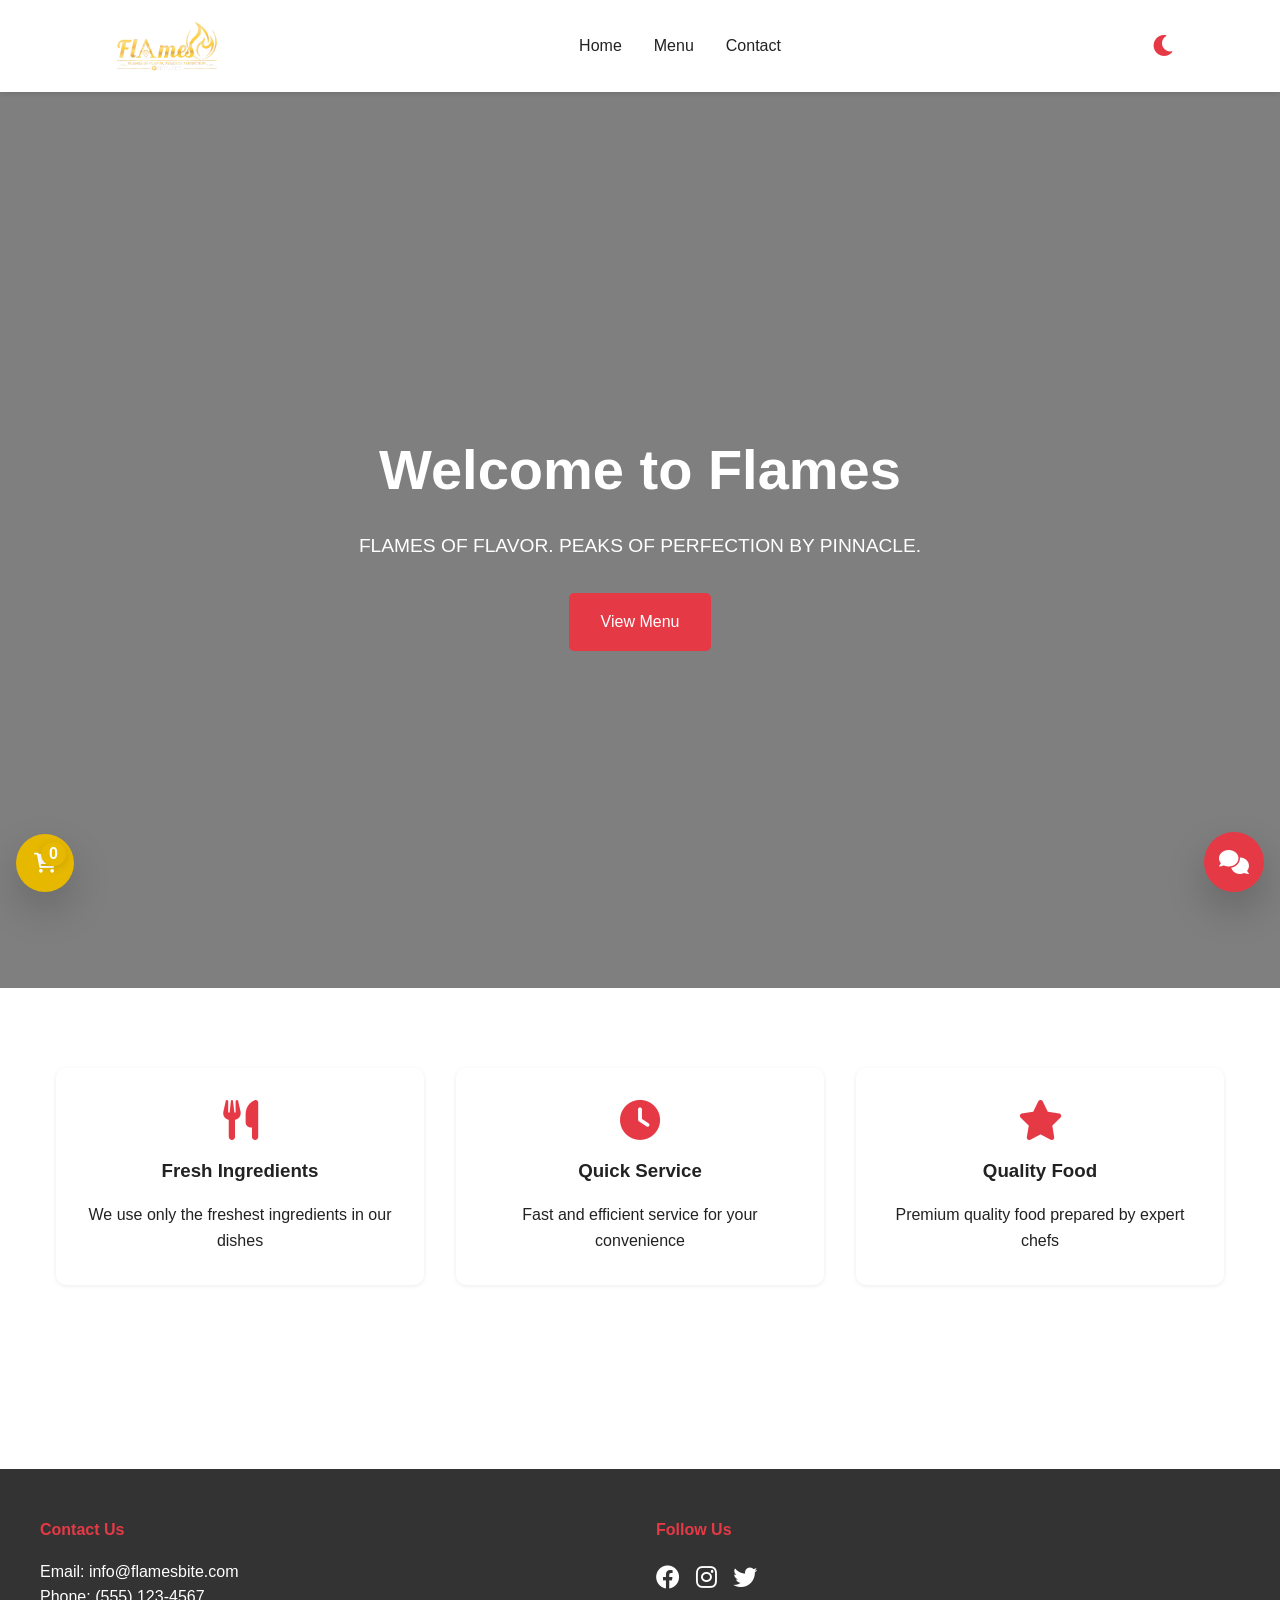
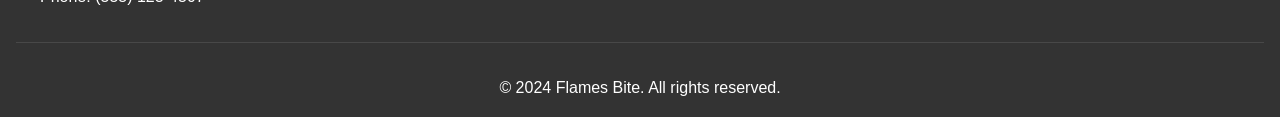
<file: index.html>
<!DOCTYPE html>
<html lang="en">
<head>
    <meta charset="UTF-8">
    <meta name="viewport" content="width=device-width, initial-scale=1.0">
    <title>Flames By Pinnacle</title>
    <link rel="stylesheet" href="css/styles.css">
    <link rel="stylesheet" href="https://cdnjs.cloudflare.com/ajax/libs/font-awesome/6.0.0/css/all.min.css">
</head>
<body>
    <header class="header">
        <nav class="nav">
            <div class="logo">
                <img src="Name_and_address_view_copy-removebg-preview.png" alt="Flames Logo" class="site-logo">
            </div>
            <ul class="nav-links">
                <li><a href="index.html">Home</a></li>
                <li><a href="menu.html">Menu</a></li>
                <li><a href="contact.html">Contact</a></li>
            </ul>
            <button id="theme-switcher" aria-label="Toggle theme"><i class="fas fa-moon"></i></button>
            <button class="mobile-menu-btn">
                <span></span>
                <span></span>
                <span></span>
            </button>
        </nav>
    </header>

    <main>
        <section class="hero">
            <div class="hero-content">
                <h1>Welcome to Flames</h1>
                <p>FLAMES OF FLAVOR. PEAKS OF PERFECTION BY PINNACLE.</p>
                <a href="menu.html" class="cta-button">View Menu</a>
            </div>
        </section>

        <section class="features">
            <div class="feature-card">
                <i class="fas fa-utensils"></i>
                <h3>Fresh Ingredients</h3>
                <p>We use only the freshest ingredients in our dishes</p>
            </div>
            <div class="feature-card">
                <i class="fas fa-clock"></i>
                <h3>Quick Service</h3>
                <p>Fast and efficient service for your convenience</p>
            </div>
            <div class="feature-card">
                <i class="fas fa-star"></i>
                <h3>Quality Food</h3>
                <p>Premium quality food prepared by expert chefs</p>
            </div>
        </section>
    </main>

    <footer class="footer">
        <div class="footer-content">
            <div class="footer-section">
                <h4>Contact Us</h4>
                <p>Email: info@flamesbite.com</p>
                <p>Phone: (555) 123-4567</p>
            </div>
            <div class="footer-section">
                <h4>Follow Us</h4>
                <div class="social-links">
                    <a href="#"><i class="fab fa-facebook"></i></a>
                    <a href="#"><i class="fab fa-instagram"></i></a>
                    <a href="#"><i class="fab fa-twitter"></i></a>
                </div>
            </div>
        </div>
        <div class="footer-bottom">
            <p>&copy; 2024 Flames Bite. All rights reserved.</p>
        </div>
    </footer>

    <!-- Cart Modal -->
    <div id="cart-modal" class="cart-modal">
        <div class="cart-modal-content">
            <span id="close-cart" class="close-cart">&times;</span>
            <h3>Your Cart</h3>
            <div id="cart-items"></div>
            <div class="cart-total">
                <strong>Total: </strong><span id="cart-total">Rs. 0</span>
            </div>
        </div>
    </div>
    <!-- Floating Cart Button (FAB) -->
    <button id="fab-cart-btn" aria-label="View cart" class="fab-cart-btn">
        <i class="fas fa-shopping-cart"></i>
        <span id="fab-cart-count">0</span>
    </button>

    <script src="js/main.js"></script>

    <!-- Chatbot widget -->
    <div id="chatbot-widget" class="chatbot-widget" aria-live="polite">
        <div class="chatbot-header">
            <div>
                <span class="chatbot-title">Flames Help</span>
                <span class="chatbot-subtitle">Ask about menu, orders, hours</span>
            </div>
            <button id="chatbot-close" aria-label="Close chat"><i class="fas fa-times"></i></button>
        </div>
        <div id="chatbot-messages" class="chatbot-messages"></div>
        <div id="chatbot-quick-replies" class="chatbot-quick-replies"></div>
        <form id="chatbot-form" class="chatbot-form" aria-label="Chat with support">
            <input id="chatbot-input" type="text" placeholder="Type your question..." autocomplete="off">
            <button type="submit" aria-label="Send message"><i class="fas fa-paper-plane"></i></button>
        </form>
    </div>
    <button id="chatbot-toggle" class="chatbot-toggle" aria-label="Open chat"><i class="fas fa-comments"></i></button>
</body>
</html>
</file>
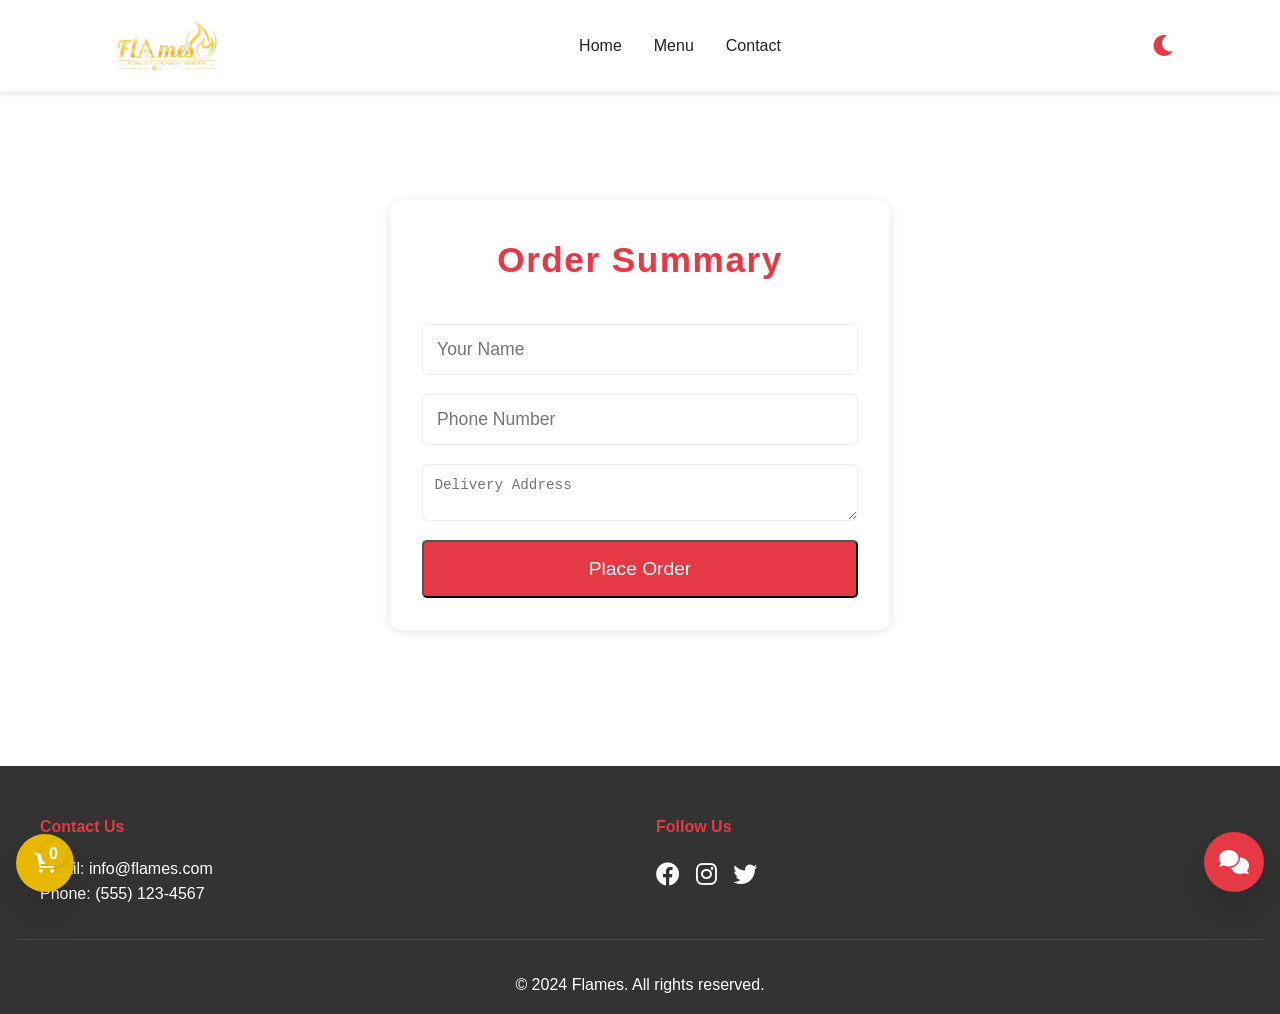
<file: checkout.html>
<!DOCTYPE html>
<html lang="en">
<head>
    <meta charset="UTF-8">
    <meta name="viewport" content="width=device-width, initial-scale=1.0">
    <title>Checkout - Flames</title>
    <link rel="stylesheet" href="css/styles.css">
    <link rel="stylesheet" href="https://cdnjs.cloudflare.com/ajax/libs/font-awesome/6.0.0/css/all.min.css">
    <script>
      (function() {
        var theme = localStorage.getItem('theme');
        if (theme === 'dark') {
          document.documentElement.classList.add('dark');
        }
      })();
    </script>
</head>
<body>
    <header class="header">
        <nav class="nav">
            <div class="logo">
                <img src="Name_and_address_view_copy-removebg-preview.png" alt="Flames Logo" class="site-logo">
            </div>
            <ul class="nav-links">
                <li><a href="index.html">Home</a></li>
                <li><a href="menu.html">Menu</a></li>
                <li><a href="contact.html">Contact</a></li>
            </ul>
            <button id="theme-switcher" aria-label="Toggle theme"><i class="fas fa-moon"></i></button>
        </nav>
    </header>
    <main>
        <section class="checkout-section" style="max-width: 500px; margin: 7rem auto 2rem auto; background: var(--color-card); border-radius: 12px; box-shadow: 0 2px 12px var(--color-feature-shadow); padding: 2rem;">
            <h2 class="big-heading" style="font-size:2.2rem;">Order Summary</h2>
            <div id="checkout-cart-summary"></div>
            <form id="checkout-form" style="margin-top:2rem;display:flex;flex-direction:column;gap:1.2em;">
                <input type="text" id="checkout-name" placeholder="Your Name" required style="padding:0.8em;font-size:1.1em;border-radius:6px;border:1px solid var(--color-border);">
                <input type="tel" id="checkout-phone" placeholder="Phone Number" required style="padding:0.8em;font-size:1.1em;border-radius:6px;border:1px solid var(--color-border);">
                <textarea id="checkout-address" placeholder="Delivery Address" required style="padding:0.8em;font-size:1.1em;border-radius:6px;border:1px solid var(--color-border);"></textarea>
                <button type="submit" class="cta-button" style="font-size:1.2em;">Place Order</button>
            </form>
            <div id="checkout-thankyou" style="display:none;margin-top:2em;text-align:center;font-size:1.3em;color:var(--color-primary);font-weight:bold;">
                Thank you for your order! We will contact you soon.<br>
                
                <a href="index.html" class="cta-button" style="margin-top:1.5em;display:inline-block;font-size:1em;">Back to Home Page</a>
            </div>
        </section>
    </main>
    <footer class="footer">
        <div class="footer-content">
            <div class="footer-section">
                <h4>Contact Us</h4>
                <p>Email: info@flames.com</p>
                <p>Phone: (555) 123-4567</p>
            </div>
            <div class="footer-section">
                <h4>Follow Us</h4>
                <div class="social-links">
                    <a href="#"><i class="fab fa-facebook"></i></a>
                    <a href="#"><i class="fab fa-instagram"></i></a>
                    <a href="#"><i class="fab fa-twitter"></i></a>
                </div>
            </div>
        </div>
        <div class="footer-bottom">
            <p>&copy; 2024 Flames. All rights reserved.</p>
        </div>
    </footer>
    <!-- Cart Modal -->
    <div id="cart-modal" class="cart-modal">
        <div class="cart-modal-content">
            <span id="close-cart" class="close-cart">&times;</span>
            <h3>Your Cart</h3>
            <div id="cart-items"></div>
            <div class="cart-total">
                <strong>Total: </strong><span id="cart-total">Rs. 0</span>
            </div>
        </div>
    </div>
    <!-- Floating Cart Button (FAB) -->
    <button id="fab-cart-btn" aria-label="View cart" class="fab-cart-btn">
        <i class="fas fa-shopping-cart"></i>
        <span id="fab-cart-count">0</span>
    </button>
    <script src="js/main.js"></script>
    <script src="js/checkout.js"></script>

    <!-- Chatbot widget -->
    <div id="chatbot-widget" class="chatbot-widget" aria-live="polite">
        <div class="chatbot-header">
            <div>
                <span class="chatbot-title">Flames Help</span>
                <span class="chatbot-subtitle">Ask about menu, orders, hours</span>
            </div>
            <button id="chatbot-close" aria-label="Close chat"><i class="fas fa-times"></i></button>
        </div>
        <div id="chatbot-messages" class="chatbot-messages"></div>
        <div id="chatbot-quick-replies" class="chatbot-quick-replies"></div>
        <form id="chatbot-form" class="chatbot-form" aria-label="Chat with support">
            <input id="chatbot-input" type="text" placeholder="Type your question..." autocomplete="off">
            <button type="submit" aria-label="Send message"><i class="fas fa-paper-plane"></i></button>
        </form>
    </div>
    <button id="chatbot-toggle" class="chatbot-toggle" aria-label="Open chat"><i class="fas fa-comments"></i></button>
</body>
</html>
</file>
<file: css/styles.css>
/* Reset and base styles */
* {
    margin: 0;
    padding: 0;
    box-sizing: border-box;
}

/* Theme variables */
:root {
    --color-bg: #fff;
    --color-text: #222;
    --color-primary: #e63946;
    --color-secondary: #e6b800;
    --color-card: #fff;
    --color-footer-bg: #333;
    --color-footer-text: #fff;
    --color-feature-bg: #fff;
    --color-feature-shadow: rgba(0,0,0,0.1);
    --color-note-bg: #fffbe7;
    --color-note-text: #b85c00;
    --color-border: #eee;
}

body {
    background: var(--color-bg);
    color: var(--color-text);
    font-family: 'Arial', sans-serif;
    line-height: 1.6;
    min-height: 100vh;
}

main {
    padding-top: 5.5rem;
    padding-bottom: 6.5rem;
}

.site-logo {
    max-height: 60px;
    width: auto;
    display: block;
    background: transparent;
    border: none;
    box-shadow: none;
    padding: 0;
}

/* Header and Navigation */
.header {
    background-color: var(--color-bg);
    box-shadow: 0 2px 5px var(--color-feature-shadow);
    position: fixed;
    width: 100%;
    top: 0;
    z-index: 1000;
}

.nav {
    display: flex;
    justify-content: space-between;
    align-items: center;
    padding: 1rem 5%;
    max-width: 1200px;
    margin: 0 auto;
}

.logo {
    display: flex;
    align-items: center;
}

.logo a {
    font-size: 1.5rem;
    font-weight: bold;
    color: #e63946;
    text-decoration: none;
}

.nav-links {
    display: flex;
    list-style: none;
    gap: 2rem;
}

.nav-links a {
    text-decoration: none;
    color: var(--color-text);
    font-weight: 500;
    transition: color 0.3s ease;
}

.nav-links a:hover {
    color: var(--color-primary);
}

.mobile-menu-btn {
    display: none;
    flex-direction: column;
    gap: 6px;
    background: none;
    border: none;
    cursor: pointer;
    padding: 5px;
}

.mobile-menu-btn span {
    display: block;
    width: 25px;
    height: 2px;
    background-color: #333;
    transition: all 0.3s ease;
}

#theme-switcher {
    background: none;
    border: none;
    cursor: pointer;
    font-size: 1.5rem;
    color: var(--color-primary);
    margin-left: 1.5rem;
    transition: color 0.3s;
}
#theme-switcher:hover {
    color: var(--color-secondary);
}

/* Hero Section */
.hero {
    height: 100vh;
    background: linear-gradient(rgba(0,0,0,0.5), rgba(0,0,0,0.5)), url('https://images.pexels.com/photos/958545/pexels-photo-958545.jpeg?auto=compress&cs=tinysrgb&w=1260&h=750&dpr=1');
    background-size: cover;
    background-position: center;
    display: flex;
    align-items: center;
    justify-content: center;
    text-align: center;
    color: #fff;
    padding: 0 1rem;
}

.hero-content {
    max-width: 800px;
}

.hero h1 {
    font-size: 3.5rem;
    margin-bottom: 1rem;
}

.hero p {
    font-size: 1.2rem;
    margin-bottom: 2rem;
}

.cta-button {
    display: inline-block;
    padding: 1rem 2rem;
    background-color: var(--color-primary);
    color: #fff;
    text-decoration: none;
    border-radius: 5px;
    transition: background-color 0.3s ease;
}

.cta-button:hover {
    background-color: #c1121f;
}

/* Features Section */
.features {
    padding: 5rem 1rem;
    display: grid;
    grid-template-columns: repeat(auto-fit, minmax(250px, 1fr));
    gap: 2rem;
    max-width: 1200px;
    margin: 0 auto;
}

.feature-card {
    text-align: center;
    padding: 2rem;
    background-color: var(--color-feature-bg);
    border-radius: 10px;
    box-shadow: 0 1px 4px rgba(0,0,0,0.08);
    transition: box-shadow 0.2s, transform 0.2s;
}

.feature-card:hover {
    box-shadow: 0 4px 12px rgba(0,0,0,0.12);
    transform: translateY(-4px);
}

.feature-card i {
    font-size: 2.5rem;
    color: var(--color-primary);
    margin-bottom: 1rem;
}

.feature-card h3 {
    margin-bottom: 1rem;
    color: var(--color-text);
}

/* Footer */
.footer {
    background-color: var(--color-footer-bg);
    color: var(--color-footer-text);
    padding: 3rem 1rem 1rem;
}

.footer-content {
    max-width: 1200px;
    margin: 0 auto;
    display: grid;
    grid-template-columns: repeat(auto-fit, minmax(200px, 1fr));
    gap: 2rem;
    margin-bottom: 2rem;
}

.footer-section h4 {
    margin-bottom: 1rem;
    color: var(--color-primary);
}

.social-links {
    display: flex;
    gap: 1rem;
}

.social-links a {
    color: #fff;
    font-size: 1.5rem;
    transition: color 0.3s ease;
}

.social-links a:hover {
    color: var(--color-primary);
}

.footer-bottom {
    text-align: center;
    padding-top: 2rem;
    border-top: 1px solid rgba(255,255,255,0.1);
}

/* Responsive Design */
@media (max-width: 768px) {
    .nav-links {
        display: none;
    }

    .mobile-menu-btn {
        display: flex;
    }

    .hero h1 {
        font-size: 2.5rem;
    }

    .features {
        grid-template-columns: 1fr;
    }
}

#chatbot-widget {
    position: fixed;
    bottom: calc(env(safe-area-inset-bottom, 1rem) + 110px);
    right: 1rem;
    left: auto;
    width: min(calc(100vw - 2rem), 340px);
    background: #fff;
    border-radius: 18px;
    box-shadow: 0 24px 60px rgba(0,0,0,0.18);
    overflow: hidden;
    display: none;
    flex-direction: column;
    z-index: 4000;
    border: 1px solid rgba(0,0,0,0.12);
}

.chatbot-header {
    display: flex;
    align-items: center;
    justify-content: space-between;
    padding: 1rem;
    background: #e6b800;
    color: #111;
}

.chatbot-title {
    font-weight: 700;
    display: block;
}

.chatbot-subtitle {
    display: block;
    font-size: 0.95rem;
    opacity: 0.85;
    margin-top: 0.25rem;
    color: #111;
}

.chatbot-header button {
    background: transparent;
    border: none;
    color: #111;
    font-size: 1rem;
    cursor: pointer;
}

.chatbot-messages {
    max-height: 360px;
    overflow-y: auto;
    padding: 1rem;
    background: #f4f0e7;
    display: flex;
    flex-direction: column;
    gap: 0.75rem;
}

.chatbot-message {
    display: flex;
    gap: 0.75rem;
    align-items: flex-start;
}

.chatbot-message.user {
    justify-content: flex-end;
}

.chatbot-bubble {
    max-width: 85%;
    padding: 0.95rem 1rem;
    border-radius: 18px;
    line-height: 1.5;
    color: #111;
    box-shadow: 0 8px 16px rgba(0,0,0,0.06);
}

.chatbot-message.user .chatbot-bubble {
    background: #e6b800;
    color: #111;
    border-bottom-right-radius: 4px;
}

.chatbot-message.bot .chatbot-bubble {
    background: #ffffff;
    border: 1px solid rgba(0,0,0,0.08);
    border-bottom-left-radius: 4px;
}

.chatbot-quick-replies {
    padding: 0 1rem 1rem;
    display: flex;
    flex-wrap: wrap;
    gap: 0.5rem;
}

.chatbot-quick-reply {
    background: #f8f3e7;
    border: 1px solid rgba(0,0,0,0.12);
    color: #111;
    padding: 0.55rem 0.9rem;
    border-radius: 999px;
    cursor: pointer;
    transition: transform 0.15s ease, background 0.15s ease, color 0.15s ease;
}

.chatbot-quick-reply:hover {
    background: #e6b800;
    color: #111;
    transform: translateY(-1px);
}

.chatbot-form {
    display: flex;
    gap: 0.5rem;
    padding: 0 1rem 1rem;
}

.chatbot-form input {
    flex: 1;
    padding: 0.95rem 1rem;
    border-radius: 999px;
    border: 1px solid rgba(0,0,0,0.15);
    outline: none;
    font-size: 1rem;
    background: #fff;
    color: #111;
}

.chatbot-form input::placeholder {
    color: rgba(0,0,0,0.45);
}

.chatbot-form button {
    width: 48px;
    border: none;
    border-radius: 50%;
    background: #e6b800;
    color: #111;
    cursor: pointer;
    font-size: 1.1rem;
    display: flex;
    align-items: center;
    justify-content: center;
}

#fab-cart-btn {
    position: fixed;
    bottom: calc(env(safe-area-inset-bottom, 1rem) + 0.5rem);
    left: 1rem;
    width: 58px;
    height: 58px;
    border-radius: 50%;
    border: none;
    background: var(--color-secondary);
    color: #fff;
    font-size: 1.25rem;
    cursor: pointer;
    z-index: 4000;
    box-shadow: 0 18px 40px rgba(0,0,0,0.18);
    display: flex;
    align-items: center;
    justify-content: center;
}

#fab-cart-btn .fab-badge {
    position: absolute;
    top: -6px;
    right: -6px;
    width: 22px;
    height: 22px;
    border-radius: 50%;
    background: #e63946;
    color: #fff;
    display: flex;
    align-items: center;
    justify-content: center;
    font-size: 0.75rem;
    font-weight: 700;
}

.chatbot-toggle {
    position: fixed;
    bottom: calc(env(safe-area-inset-bottom, 1rem) + 0.5rem);
    right: 1rem;
    left: auto;
    width: 60px;
    height: 60px;
    border-radius: 50%;
    border: none;
    background: var(--color-primary);
    color: #fff;
    font-size: 1.5rem;
    cursor: pointer;
    z-index: 4001;
    box-shadow: 0 18px 40px rgba(0,0,0,0.2);
    display: flex;
    align-items: center;
    justify-content: center;
    transition: transform 0.2s ease;
}

.chatbot-toggle:hover {
    transform: scale(1.05);
}

.chatbot-widget.open {
    display: flex;
    animation: fadeIn 0.22s ease-out;
}

@media (max-width: 680px) {
    #chatbot-widget {
        width: min(calc(100vw - 1.5rem), 340px);
        left: auto;
        right: 0.75rem;
        bottom: calc(env(safe-area-inset-bottom, 1rem) + 110px);
        max-height: calc(100vh - 140px);
    }
    .chatbot-messages {
        max-height: calc(100vh - 280px);
    }
    .chatbot-toggle {
        left: auto;
        right: 0.75rem;
        width: 52px;
        height: 52px;
        bottom: calc(env(safe-area-inset-bottom, 1rem) + 0.5rem);
    }
    #fab-cart-btn {
        left: 0.75rem;
        width: 52px;
        height: 52px;
        bottom: calc(env(safe-area-inset-bottom, 1rem) + 0.5rem);
    }
    .hero {
        min-height: 80vh;
        padding-top: 4rem;
        padding-bottom: 2rem;
    }
    .hero h1 {
        font-size: clamp(2.2rem, 8vw, 2.8rem);
    }
    .hero p {
        font-size: clamp(1rem, 4vw, 1.1rem);
    }
    .cta-button,
    .add-to-cart-btn,
    #place-order-btn {
        width: 100%;
        padding-left: 1rem;
        padding-right: 1rem;
    }
    .menu-grid {
        grid-template-columns: 1fr;
    }
    .menu-item img {
        height: 180px;
    }
    .nav {
        padding: 0.75rem 1rem;
    }
    .nav-links {
        width: 100vw;
    }
    .footer {
        padding: 2rem 1rem 1rem;
    }
    main {
        padding-bottom: 7.5rem;
    }
}

@media (max-width: 900px) {
    .hero h1 {
        font-size: clamp(2.5rem, 6vw, 3rem);
    }
    .hero p {
        font-size: clamp(1rem, 2.5vw, 1.15rem);
    }
    .features {
        grid-template-columns: 1fr 1fr;
    }
    .menu-section {
        padding-top: 6rem;
    }
    .menu-filter-bar {
        gap: 0.75rem;
    }
}

@media (max-width: 500px) {
    #fab-cart-btn {
        bottom: 1rem;
        left: 0.75rem;
    }
    .chatbot-toggle {
        right: 0.75rem;
        bottom: 1rem;
    }
    .nav-links a {
        font-size: 1rem;
    }
    .feature-card {
        padding: 1.5rem;
    }
    .footer-content {
        gap: 1.5rem;
    }
    .menu-filter-btn {
        padding: 0.55em 1rem;
        font-size: 0.95rem;
    }
}

@keyframes fadeIn {
    from { opacity: 0; transform: translateY(10px); }
    to { opacity: 1; transform: translateY(0); }
}

/* Menu Page Styles */
.menu-section {
    padding: 5rem 1rem 1rem 1rem;
    max-width: 1200px;
    margin: 0 auto;
    margin-top: 5.5rem;
}

.menu-grid {
    display: grid;
    grid-template-columns: repeat(auto-fit, minmax(280px, 1fr));
    gap: 2rem;
    margin-top: 2rem;
}

.menu-item {
    background: var(--color-card);
    color: var(--color-text);
    border-radius: 10px;
    overflow: hidden;
    box-shadow: 0 1px 4px var(--color-feature-shadow);
    border: 1px solid var(--color-border);
    transition: box-shadow 0.2s, transform 0.2s;
}

.menu-item img {
    width: 100%;
    height: 200px;
    object-fit: cover;
}

.menu-item-content {
    background: var(--color-card);
    color: var(--color-text);
    border-radius: 0 0 10px 10px;
    padding: 1.5rem;
    box-shadow: none;
}

.menu-item h3 {
    margin-bottom: 0.5rem;
    color: var(--color-text);
}

.menu-item p {
    color: var(--color-text);
    margin-bottom: 1rem;
}

.menu-item h4, .menu-item .price {
    color: var(--color-text);
}

.menu-item .price {
    font-weight: bold;
    color: var(--color-primary);
}

.price {
    display: block;
    font-weight: bold;
    color: var(--color-primary);
    margin-bottom: 1rem;
}

.add-to-cart-btn {
    width: 100%;
    padding: 0.8rem;
    background-color: var(--color-primary);
    color: #fff;
    border: none;
    border-radius: 5px;
    cursor: pointer;
    transition: background-color 0.3s ease;
}

.add-to-cart-btn:hover {
    background-color: #c1121f;
}

.cart-nav {
    position: relative;
    margin-left: 1.5rem;
}

#cart-btn {
    background: none;
    border: none;
    cursor: pointer;
    position: relative;
    font-size: 1.5rem;
    color: var(--color-primary);
    display: flex;
    align-items: center;
}

#cart-count {
    background: var(--color-primary);
    color: #fff;
    border-radius: 50%;
    padding: 0.2em 0.6em;
    font-size: 0.9rem;
    position: absolute;
    top: -8px;
    right: -12px;
    font-weight: bold;
}

.cart-modal {
    display: none;
    position: fixed;
    z-index: 2000;
    left: 0;
    top: 0;
    width: 100vw;
    height: 100vh;
    background: rgba(0,0,0,0.4);
    justify-content: center;
    align-items: center;
}

.cart-modal-content {
    background: var(--color-card);
    color: var(--color-text);
    border: 1px solid var(--color-border);
    padding: 2rem 1.5rem 1.5rem 1.5rem;
    border-radius: 10px;
    max-width: 400px;
    width: 90vw;
    box-shadow: 0 4px 24px var(--color-feature-shadow);
    position: relative;
    margin: 2rem auto;
}

.close-cart {
    position: absolute;
    top: 1rem;
    right: 1.2rem;
    font-size: 1.5rem;
    color: var(--color-primary);
    cursor: pointer;
    font-weight: bold;
}

.cart-item {
    display: flex;
    justify-content: space-between;
    align-items: center;
    padding: 0.5rem 0;
    border-bottom: 1px solid #eee;
    font-size: 1rem;
}

.cart-item:last-child {
    border-bottom: none;
}

.cart-total {
    margin-top: 1.5rem;
    font-size: 1.2rem;
    text-align: right;
    color: var(--color-primary);
    font-weight: bold;
}

@media (max-width: 500px) {
    .nav { flex-direction: row; justify-content: space-between; align-items: center; padding: 0.5rem 0.5rem; }
    .nav-links { position: fixed; bottom: 0; left: 0; right: 0; top: auto; background: var(--color-bg); box-shadow: 0 -2px 10px var(--color-feature-shadow); flex-direction: row; justify-content: space-around; align-items: center; gap: 0; padding: 0.7rem 0; z-index: 100; }
    .nav-links.open { display: flex; }
    .nav-links a { font-size: 1.1em; padding: 0.5em 0.7em; }
    .cart-nav, #theme-switcher { margin-left: 0.5em; }
    .cart-modal-content { max-width: 98vw; }
    .menu-category-title { font-size: 1em; }
    .menu-item-content { padding: 0.5rem; }
    .cta-button { font-size: 1em; padding: 0.7em 1.2em; }
}

/* Dark theme */
.dark {
    --color-bg: #181818;
    --color-text: #f5f5f5;
    --color-primary: #e6b800;
    --color-secondary: #e63946;
    --color-card: #232323;
    --color-footer-bg: #111;
    --color-footer-text: #fff;
    --color-feature-bg: #232323;
    --color-feature-shadow: rgba(0,0,0,0.5);
    --color-note-bg: #232323;
    --color-note-text: #ffe082;
    --color-border: #333;
}

.dark .footer-section h4,
.dark .feature-card i {
    color: var(--color-primary);
}

.dark .feature-card h3 {
    color: var(--color-text);
}

.dark .nav-links a {
    color: var(--color-text);
}

.dark .nav-links a:hover {
    color: var(--color-primary);
}

.dark #theme-switcher {
    color: var(--color-primary);
}

.dark .cart-modal-content {
    background: var(--color-card);
    color: var(--color-text);
}

/* Animations */
.fade-in { animation: fadeIn 0.8s ease; }
.slide-up { animation: slideUp 0.7s cubic-bezier(.23,1.01,.32,1); }
.scale-in { animation: scaleIn 0.5s cubic-bezier(.23,1.01,.32,1); }
@keyframes slideUp { from { opacity: 0; transform: translateY(40px);} to { opacity: 1; transform: translateY(0);} }
@keyframes scaleIn { from { opacity: 0; transform: scale(0.95);} to { opacity: 1; transform: scale(1);} }

html, body, .header, .footer, .cart-modal-content, .feature-card, .menu-item, .menu-category-title {
    transition: background 0.5s, color 0.5s, box-shadow 0.5s;
}

.big-heading, .menu-section h2 {
    font-size: 2.8rem;
    font-weight: 900;
    color: var(--color-primary);
    margin-bottom: 2.2rem;
    text-align: center;
    letter-spacing: 1.5px;
    text-shadow: 0 2px 8px rgba(0,0,0,0.08);
}

.menu-category-title {
    font-size: 2.2rem;
    font-weight: 800;
    color: var(--color-primary);
    margin: 2.5rem 0 1.2rem 0;
    text-align: left;
    letter-spacing: 1px;
    border-left: 6px solid var(--color-primary);
    padding-left: 1rem;
}

.menu-filter-bar {
    display: flex;
    flex-wrap: wrap;
    gap: 1rem;
    justify-content: center;
    margin-bottom: 2.5rem;
    margin-top: 1.5rem;
}

.menu-filter-btn {
    background: var(--color-card);
    color: var(--color-primary);
    border: 2px solid var(--color-primary);
    border-radius: 30px;
    font-size: 1.1rem;
    font-weight: 600;
    padding: 0.7em 2em;
    cursor: pointer;
    transition: background 0.2s, color 0.2s, border 0.2s, box-shadow 0.2s;
    box-shadow: 0 2px 8px rgba(0,0,0,0.04);
}

.menu-filter-btn.active, .menu-filter-btn:hover {
    background: var(--color-primary);
    color: var(--color-card);
    border-color: var(--color-primary);
    box-shadow: 0 4px 16px rgba(230,57,70,0.08);
}

@media (max-width: 700px) {
    .big-heading, .menu-section h2 { font-size: 2rem; }
    .menu-category-title { font-size: 1.3rem; }
    .menu-filter-btn { font-size: 1em; padding: 0.5em 1.2em; }
}

.menu-category { margin-bottom: 2.5rem; }

.menu-grid { margin-bottom: 1.5rem; }

.menu-item:hover {
    box-shadow: 0 4px 12px var(--color-feature-shadow);
    transform: translateY(-4px) scale(1.03);
}
.add-to-cart-btn, #cart-btn, #theme-switcher {
    transition: background 0.3s, color 0.3s, transform 0.2s;
}
.add-to-cart-btn:hover, #cart-btn:hover, #theme-switcher:hover {
    background: var(--color-secondary);
    color: #fff;
    transform: scale(1.08);
}

/* Responsive Navbar & Layouts */
@media (max-width: 900px) {
    .nav { flex-direction: column; align-items: flex-start; padding: 1rem 2vw; }
    .nav-links { flex-direction: column; gap: 1rem; width: 100%; }
    .cart-nav, #theme-switcher { margin-left: 0; }
}
@media (max-width: 700px) {
    .header { position: static; }
    .nav { flex-direction: row; padding: 0.5rem 1vw; }
    .logo { flex: 1; }
    .nav-links { display: none; position: absolute; top: 60px; left: 0; background: var(--color-bg); width: 100vw; box-shadow: 0 2px 10px var(--color-feature-shadow); z-index: 100; }
    .nav-links.open { display: flex; flex-direction: column; gap: 1.2rem; padding: 1.5rem 0; }
    .mobile-menu-btn { display: flex; }
    .cart-nav, #theme-switcher { margin-left: 0; }
    .menu-section {
        padding-bottom: 7em;
    }
    .cta-button, .add-to-cart-btn {
        z-index: 1200;
        position: relative;
    }
    .nav {
        padding: 0.5em 0.5em !important;
    }
}
@media (max-width: 500px) {
    .site-logo { max-height: 40px; }
    .menu-category-title { font-size: 1.2rem; padding-left: 0.5rem; }
    .menu-item-content { padding: 0.7rem; }
    .cart-modal-content { padding: 0.7rem; }
}

/* Device-specific UI tweaks */
@media (max-width: 700px) {
    .features { grid-template-columns: 1fr; }
    .menu-grid { grid-template-columns: 1fr; }
    .footer-content { grid-template-columns: 1fr; }
}
@media (min-width: 701px) and (max-width: 1100px) {
    .features { grid-template-columns: 1fr 1fr; }
    .menu-grid { grid-template-columns: 1fr 1fr; }
}
@media (min-width: 1101px) {
    .features { grid-template-columns: repeat(3, 1fr); }
    .menu-grid { grid-template-columns: repeat(3, 1fr); }
}

/* Hamburger menu style for mobile */
.mobile-menu-btn { display: none; flex-direction: column; gap: 6px; background: none; border: none; cursor: pointer; padding: 5px; }
.mobile-menu-btn span { display: block; width: 25px; height: 2px; background-color: var(--color-text); transition: all 0.3s; }
@media (max-width: 700px) { .mobile-menu-btn { display: flex; } }

.cart-qty-btn {
    background: var(--color-card);
    color: var(--color-primary);
    border: 1px solid var(--color-primary);
    border-radius: 50%;
    width: 2em;
    height: 2em;
    font-size: 1.1em;
    cursor: pointer;
    margin: 0 0.2em;
    transition: background 0.2s, color 0.2s, border 0.2s, transform 0.2s;
}
.cart-qty-btn:hover {
    background: var(--color-primary);
    color: #fff;
    transform: scale(1.1);
}
.cart-remove-btn {
    background: var(--color-secondary);
    color: #fff;
    border: none;
    border-radius: 50%;
    width: 2em;
    height: 2em;
    font-size: 1.2em;
    cursor: pointer;
    margin-left: 0.5em;
    transition: background 0.2s, color 0.2s, transform 0.2s;
}
.cart-remove-btn:hover {
    background: #c1121f;
    color: #fff;
    transform: scale(1.1);
}
#place-order-btn {
    margin-top: 1.5em;
    width: 100%;
    font-size: 1.1em;
    background: var(--color-primary);
    color: #fff;
    border: none;
    border-radius: 6px;
    padding: 1em 0;
    transition: background 0.2s, color 0.2s, transform 0.2s;
}
#place-order-btn:hover {
    background: var(--color-secondary);
    color: #fff;
    transform: scale(1.03);
}
@media (max-width: 500px) {
    .cart-qty-btn, .cart-remove-btn { width: 1.5em; height: 1.5em; font-size: 1em; }
    #place-order-btn { font-size: 1em; padding: 0.7em 0; }
}

.cart-modal-content.scale-in, .menu-item.scale-in, .feature-card.scale-in, .hero.scale-in, .footer.scale-in, .menu-category-title.scale-in, .cta-button.scale-in {
  animation: scaleIn 0.5s cubic-bezier(.23,1.01,.32,1);
}
.cart-modal-content.fade-in, .menu-item.fade-in, .feature-card.fade-in, .hero.fade-in, .footer.fade-in, .menu-category-title.fade-in, .cta-button.fade-in {
  animation: fadeIn 0.8s ease;
}

.notification {
  position: fixed;
  bottom: 20px;
  right: 20px;
  color: white;
  padding: 1rem 2rem;
  border-radius: 5px;
  animation: slideIn 0.3s ease-out;
  z-index: 1000;
  font-weight: bold;
  font-size: 1.1em;
  box-shadow: 0 4px 16px rgba(0,0,0,0.18);
}
.notification-add { background: #43a047; }
.notification-order { background: #1976d2; }
.notification-remove { background: #e63946; }
.notification-info { background: #fbc02d; color: #222; }

@keyframes fabPulse {
  0% { box-shadow: 0 0 0 0 rgba(230,57,70,0.5); }
  70% { box-shadow: 0 0 0 12px rgba(230,57,70,0); }
  100% { box-shadow: 0 0 0 0 rgba(230,57,70,0); }
}
.fab-cart-btn.pulse {
  animation: fabPulse 0.7s;
}
.fab-cart-btn {
  display: none;
  position: fixed;
  right: 1.2em;
  bottom: 1.2em;
  z-index: 3000;
  background: var(--color-primary);
  color: #fff;
  border: none;
  border-radius: 50%;
  width: 3.5em;
  height: 3.5em;
  box-shadow: 0 4px 16px rgba(0,0,0,0.18), 0 0 0 4px rgba(230,57,70,0.08);
  font-size: 1.7em;
  align-items: center;
  justify-content: center;
  cursor: pointer;
  transition: background 0.2s, color 0.2s, transform 0.2s;
}
.fab-cart-btn:hover {
  background: var(--color-secondary);
  color: #fff;
  transform: scale(1.08);
}
#fab-cart-count {
  position: absolute;
  top: 0.5em;
  right: 0.5em;
  background: var(--color-secondary);
  color: #fff;
  border-radius: 50%;
  font-size: 0.8em;
  padding: 0.2em 0.5em;
  font-weight: bold;
  box-shadow: 0 2px 8px rgba(0,0,0,0.12);
}
.fab-cart-btn .fab-badge {
  position: absolute;
  left: -0.7em;
  top: -0.7em;
  background: #43a047;
  color: #fff;
  border-radius: 50%;
  font-size: 0.9em;
  padding: 0.2em 0.5em;
  font-weight: bold;
  box-shadow: 0 2px 8px rgba(0,0,0,0.12);
  display: none;
}
.fab-cart-btn.has-new .fab-badge { display: block; }

@media (max-width: 700px) {
  .fab-cart-btn {
    display: flex !important;
    width: 2.8em;
    height: 2.8em;
    font-size: 1.3em;
    bottom: 4.5em;
    right: 1.2em;
    z-index: 3000;
    align-items: center;
    justify-content: center;
  }
  .cart-nav {
    display: none !important;
  }
  #theme-switcher {
    position: static;
    margin-left: 0.5em;
    z-index: 1100;
  }
  .menu-section {
    padding-bottom: 7em;
  }
  .cta-button, .add-to-cart-btn {
    z-index: 1200;
    position: relative;
  }
  .nav {
    padding: 0.5em 0.5em !important;
  }
}

.dark .site-logo {
  background: transparent;
  border: none;
  box-shadow: none;
}

.menu-flavours-note {
  grid-column: 1 / -1;
  background: var(--color-note-bg);
  color: var(--color-note-text);
  border-left: 6px solid var(--color-primary);
  border-radius: 8px;
  margin: 1.5rem 0 0.5rem 0;
  padding: 1.1rem 1.5rem;
  font-size: 1.1rem;
  font-weight: 600;
  box-shadow: 0 2px 8px var(--color-feature-shadow);
  display: flex;
  align-items: center;
  gap: 0.7em;
}
.menu-flavours-note strong {
  color: var(--color-primary);
}
@media (max-width: 700px) {
  .menu-flavours-note { font-size: 1em; padding: 0.7rem 0.7rem; }
}
</file>
